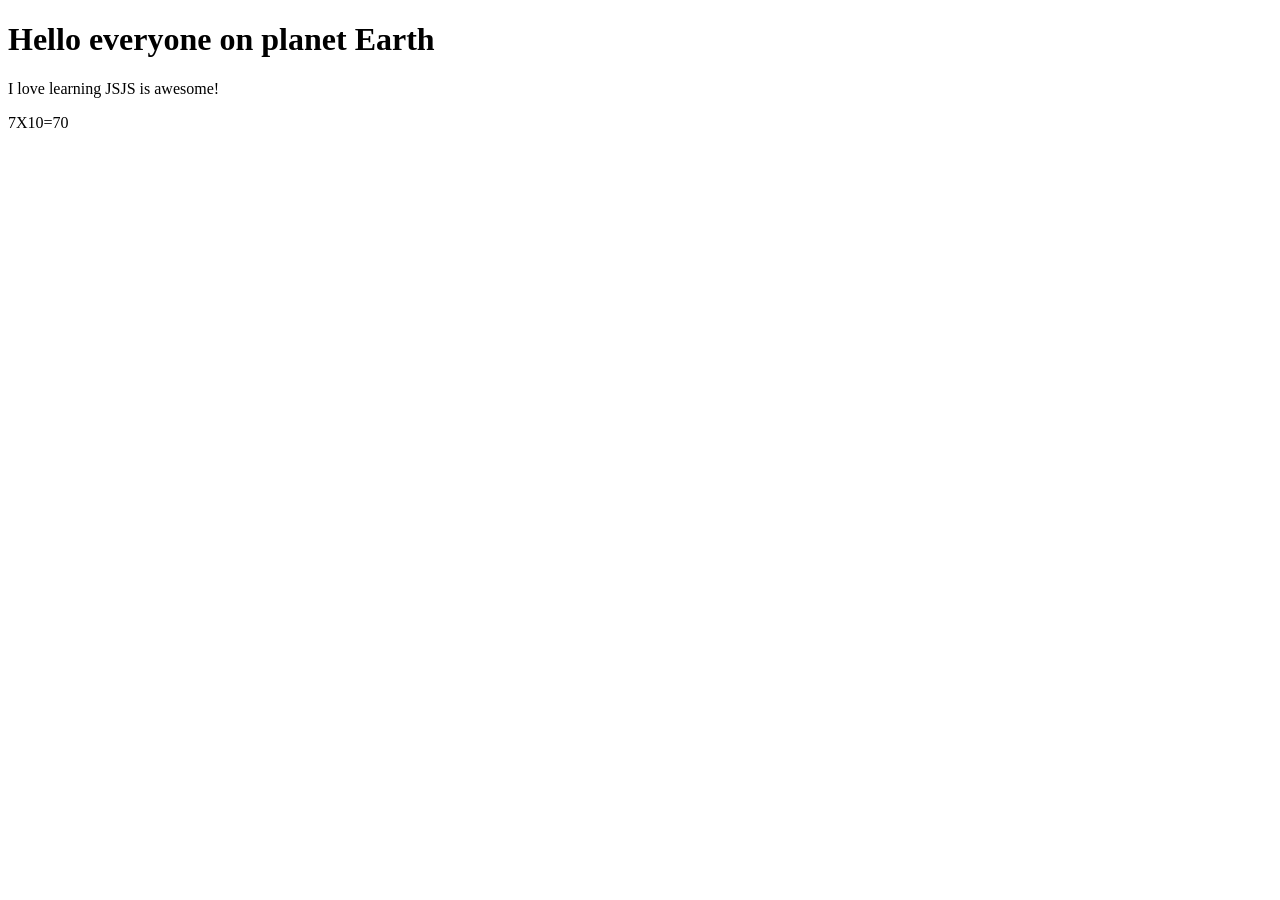
<file: Index.html>
<!DOCTYPE html>
<html lang="en">
    <head>
        <link rel="stylesheet" type="text/css" href="style.css">
        <meta charset="UTF-8">
        <meta name="viewport" content="width=device-width, initial scale=1.0"/>
        <title>Index</title>
    </head>
    <body>
        <h1 id="heading 1"></h1>
        <p id="paragraph 1"></p>
        <p id="paragraph 2"></p>
        <script>
            var text1;
            var text2;
            var text3;

            var numA = 7;
            var numB = 10;

            text1 = "Hello everyone on planet Earth";
            text2 = "I love learning JS";
            text3 = "JS is awesome!";

            document.getElementById("heading 1").innerHTML = (text1);
            document.getElementById("paragraph 1").innerHTML = (text2 + text3);
            document.getElementById("paragraph 2").innerHTML = (numA + "X" + numB + "=" + numA * numB);
        </script>
    </body>
</html>
</file>
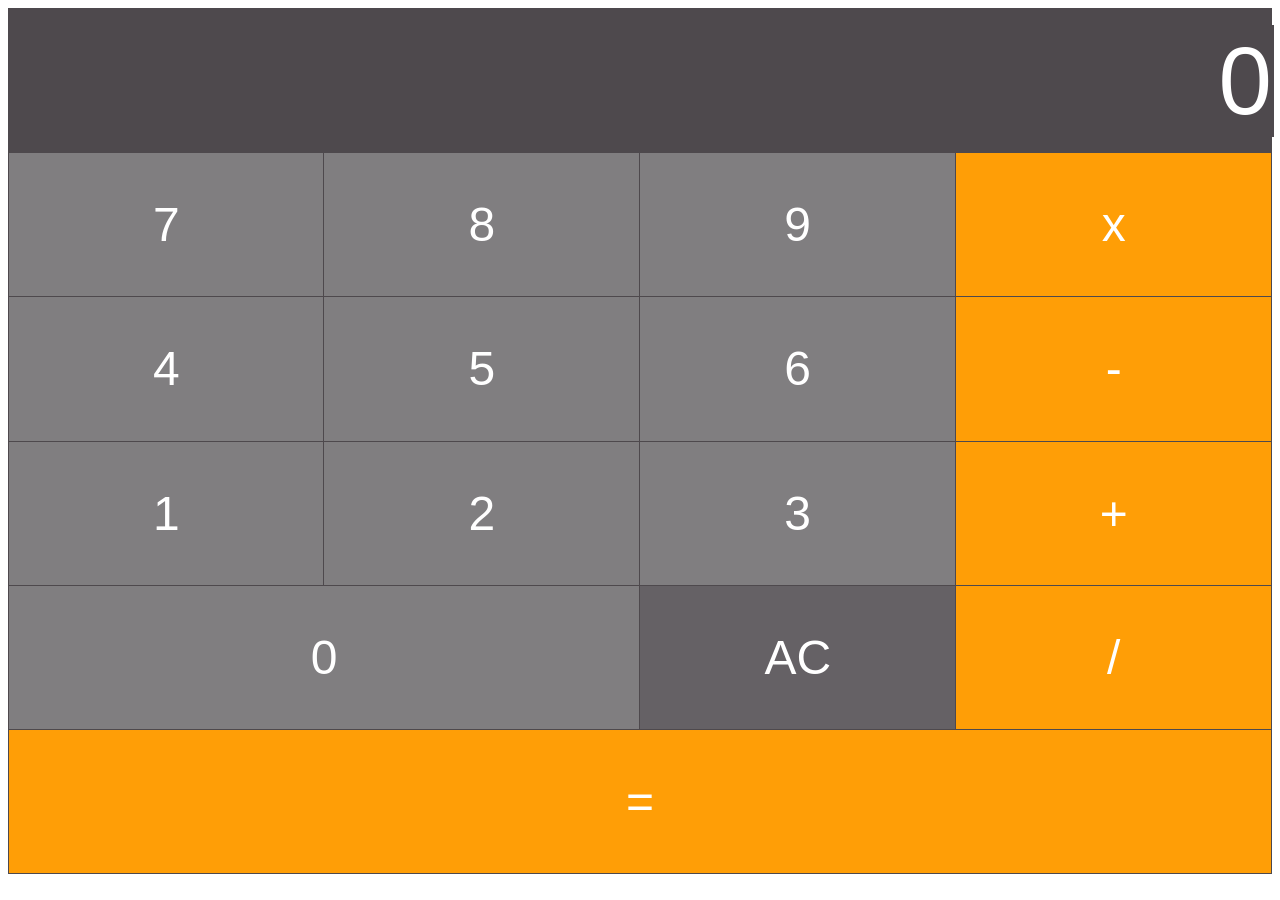
<file: calculatorApp.html>
<!DOCTYPE html>
<html lang="en">
    <head>
        <link rel="stylesheet" type="text/css" href="style.css">
        <meta charset="UTF-8">
        <meta name="viewport" content="width=device-width, initial-scale=1.0"/>
        <title>CALCULATOR APP</title>
    </head>
    <body>
        <table border="1">
            <tr>
                <td colspan="4">
                    <input type="text" id="inputBox" value="0"/>
                </td>
            </tr>
            <tr>
                <td class="digitButton" onclick="digitBtnPressed(7)">7</td>
                <td class="digitButton" onclick="digitBtnPressed(8)">8</td>
                <td class="digitButton" onclick="digitBtnPressed(9)">9</td>
                <td class="operatorButton" onclick="operatorBtnPressed('x')">x</td>
            </tr>
            <tr>
                <td class="digitButton" onclick="digitBtnPressed(4)">4</td>
                <td class="digitButton" onclick="digitBtnPressed(5)">5</td>
                <td class="digitButton" onclick="digitBtnPressed(6)">6</td>
                <td class="operatorButton" onclick="operatorBtnPressed('-')">-</td>
            </tr>
            <tr>
                <td class="digitButton" onclick="digitBtnPressed(1)">1</td>
                <td class="digitButton" onclick="digitBtnPressed(2)">2</td>
                <td class="digitButton" onclick="digitBtnPressed(3)">3</td>
                <td class="operatorButton" onclick="operatorBtnPressed('+')">+</td>
            </tr>
            <tr>
                <td class="digitButton" colspan="2" onclick="digitBtnPressed(0)">0</td>
                <td class="ACButton" onclick="btnACPressed()">AC</td>
                <td class="operatorButton" onclick="operatorBtnPressed('/')">/</td>
            </tr>
            <tr>
                <td class="operatorButton" colspan="4" onclick="equalsBtnPressed()">=</td>
            </tr>
        </table>
        <script>
            var newLine = true; //Boolean variable.Determines if the next thing the user types should be on a new line
            var value1;
            var currentOperator;
            //Event handler for any digit button is pressed
            function digitBtnPressed(button){
                if(newLine){
                    document.getElementById("inputBox").value = button;
                    newLine = false;
                } else {
                    var currentValue = document.getElementById("inputBox").value;
                    document.getElementById("inputBox").value = currentValue + button;
                }
            }
            //Event handler for when the AC button is pressed
            function btnACPressed(){
                document.getElementById("inputBox").value = 0;
                newLine = true;
            }
            //Event handler for operator buttons
            function operatorBtnPressed(operator){
                currentOperator = operator;
                value1 = parseInt(document.getElementById("inputBox").value);
                newLine = true;
            }
            //Event handler for equals button
            function equalsBtnPressed(){
                var value2 = parseInt(document.getElementById("inputBox").value);
                var finalTotal;
                switch (currentOperator){
                    case "+":
                        finalTotal = value1 + value2;
                        break;
                    case "-":
                        finalTotal = value1 - value2;
                        break;
                    case "x":
                        finalTotal = value1 * value2;
                        break;
                    case "/":
                        finalTotal = value1 / value2;
                        break;
                }
                document.getElementById("inputBox").value = finalTotal;
                value1 = 0;
                newLine = true;
            }
        </script>
    </body>
</html>
</file>
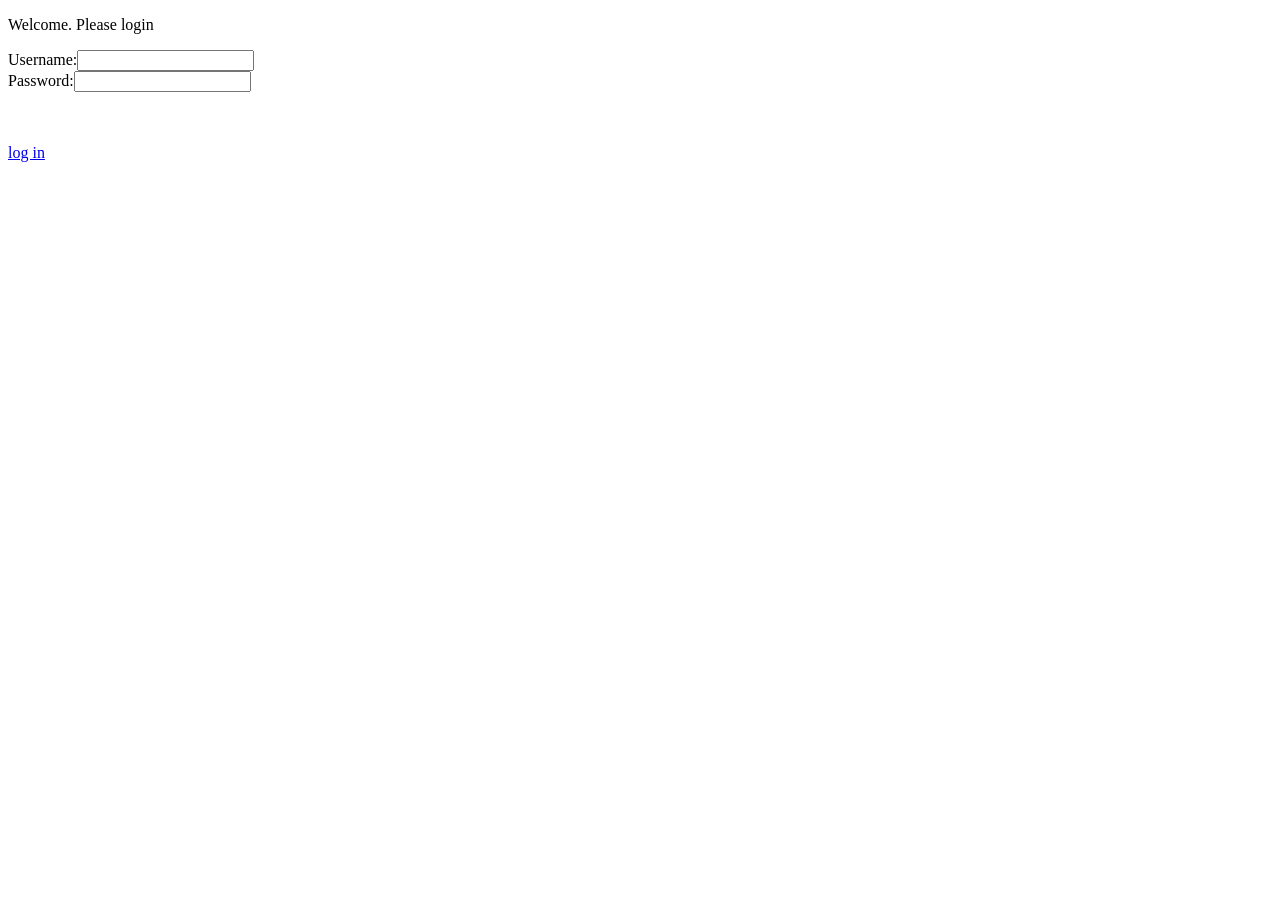
<file: loginform.html>
<!DOCTYPE html>
<html lang="en">
    <head>
        <link rel="stylesheet" type="text/css" href="style.css">
        <meta charset="UTF-8">
        <meta name="viewport" content="width=device-width, initial-scale=1.0"/>
        <title>Login Form</title>
    </head>
    <body>
            <p>Welcome. Please login</p>
            <form>
                <label for="usernameInput">Username:</label><input type="text" id="usernameInput"/><br/>
                <label for="passwordInput">Password:</label><input type="password" id="passwordInput"/>
                <p id="message"></p>
                <br/><br/>
                <a href="#" onclick="verifyUser()">log in</a>
            </form>

        <script>

            function verifyUser(){
                var username = document.getElementById("usernameInput").value;
                var password = document.getElementById("passwordInput").value;

                checkUserCreds(username, password);
            }

            function checkUserCreds(username, password){
                var systemUsername = "Bond";
                var systemPassword = "12345";

                if(username == systemUsername && password == systemPassword){
                    document.getElementById("message").innerHTML = "Correct. Loggin you in....";
                } else {
                    document.getElementById("message").innerHTML = "Incorrect password or username";
                }
            }
        </script>
    </body>
</html>
</file>
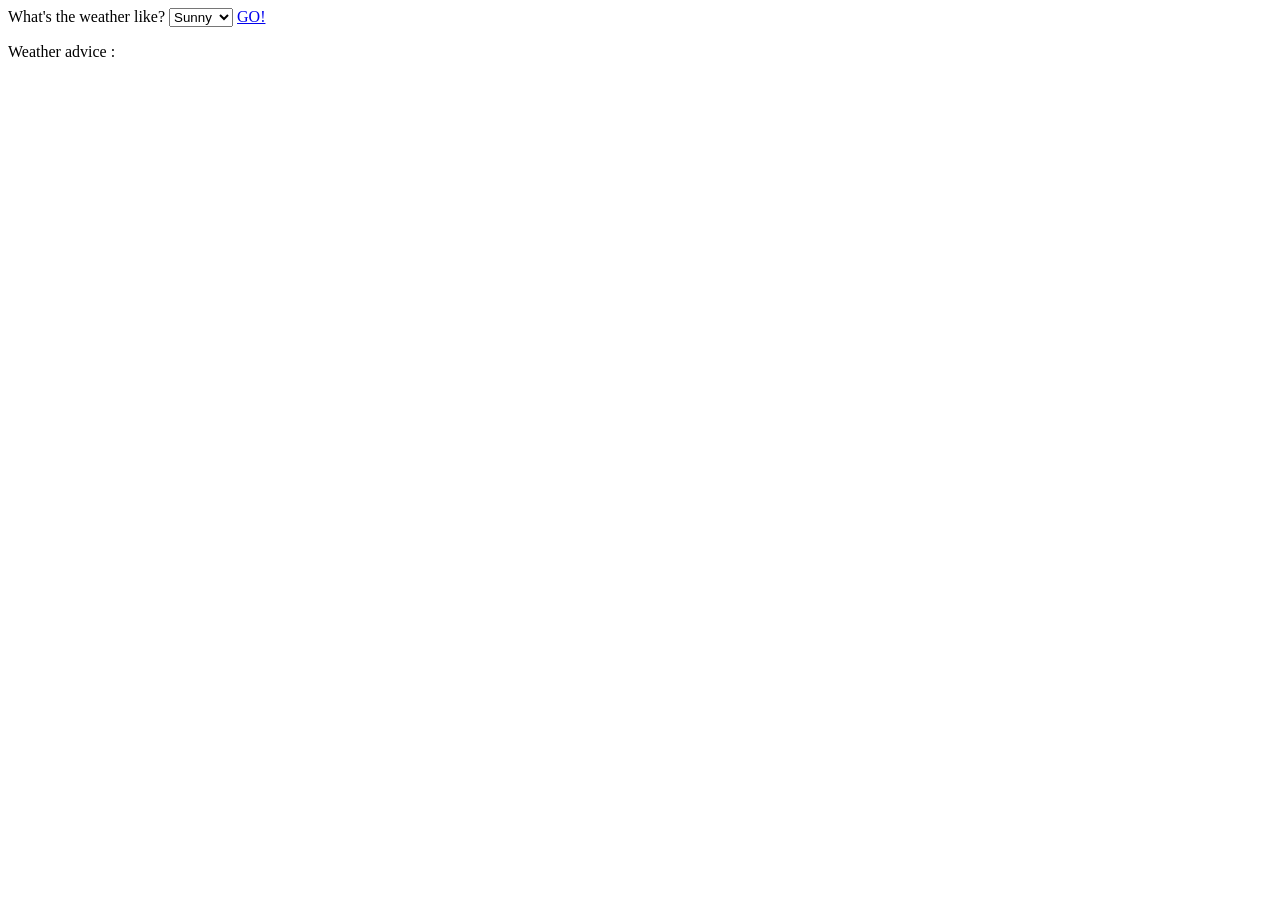
<file: switchStatement.html>
<!DOCTYPE html>
<html lang="en">
    <head>
        <link rel="stylesheet" type="text/css" href="style.css">
        <meta charset="UTF-8">
        <meta name="viewport" content="width=device-width, initial-scale=1.0"/>
        <title>SWITCH STATEMENT</title>
    </head>
    <body>
        <label for="weather">What's the weather like?</label>
        <select id="weather">
            <option value="sunny">Sunny</option>
            <option value="windy">Windy</option>
            <option value="rainy">Rainy</option>
            <option value="snowy">Snowy</option>
            <option value="cloudy">Cloudy</option>
        </select>
    <a href="#"onclick="btnPressed()">GO!</a>
    <p id="outputText">Weather advice : </p>
        <script>
            function btnPressed(){
                var weatherSelected = document.getElementById("weather").value;
                var advice;
                switch (weatherSelected){
                    case "sunny":
                    advice =  "Wear your sunglasses";
                    break;

                    case "windy":
                    advice = "Wear warm clothes";
                    break;

                    case "rainy":
                    advice = "Don't forget your umbrella!";
                    break;

                    case "snowy":
                    advice = "Wear warm,scarf and boots";
                    break;

                    case "cloudy":
                    advice = "Carry a warm jacket";
                    break;
                 }
                 document.getElementById("outputText").innerHTML = "weather advice" + advice;
            }
        </script>
    </body>
</html>
</file>
<file: style.css>
table{
    color: #fff;
    text-align: center;
    border-collapse: collapse;
    font: normal 3em Arial, Helvetica, sans-serif;
}
tr{
    height: 16.02vh;
    background-color: #4e494d;
}
td{
    width: 25vw;
    border: 1px solid #4e494d;
}
#inputBox{
    background-color: #4e494d;
    text-align: right;
    width: 100%;
    font-size: 2em;
    color: #fff;
    border: 0px;
}
.digitButton{
    background-color: #807e80;
}
.operatorButton{
    background-color: #ff9e06;
}
.ACButton{
    background-color: #656165;
}
</file>
